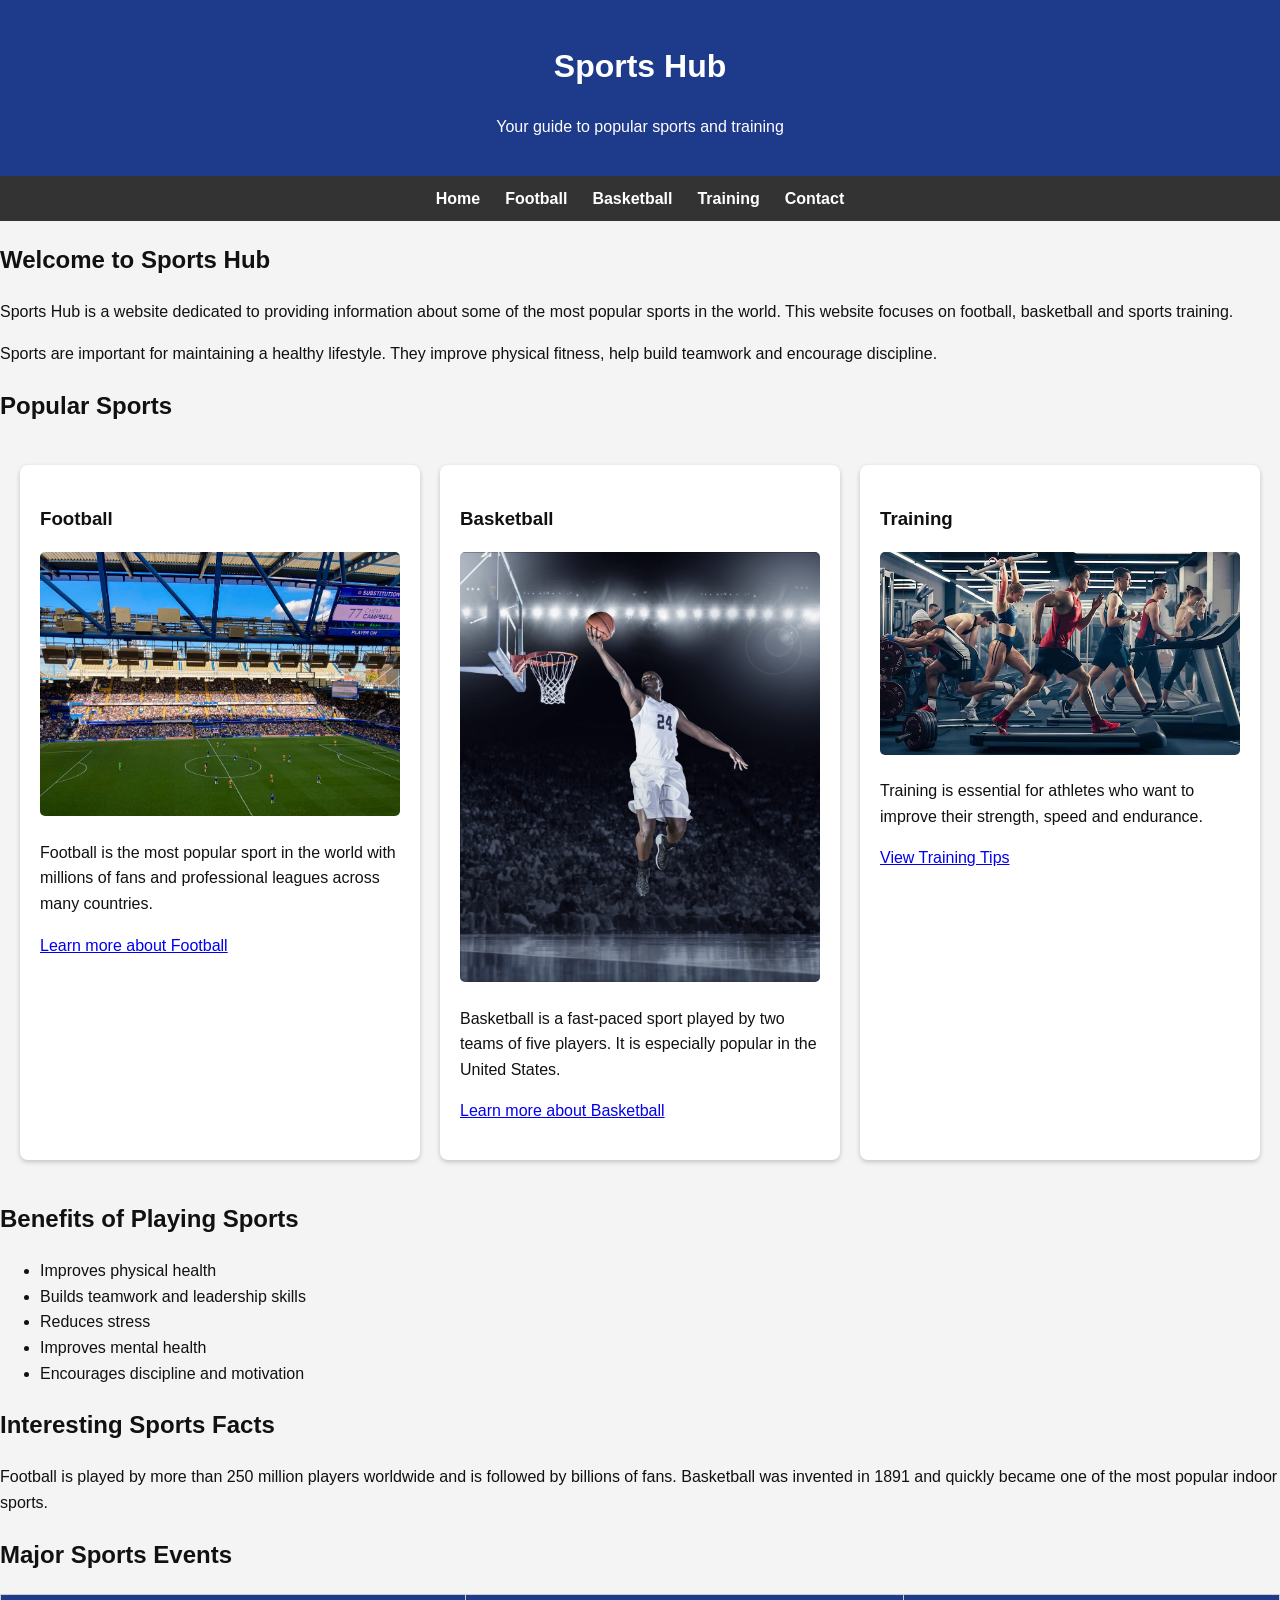
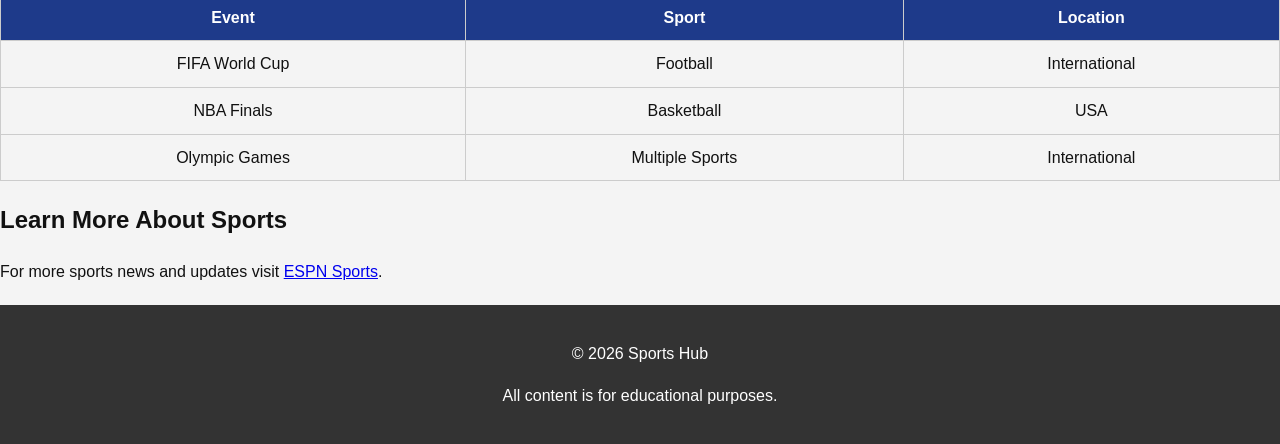
<file: index.html>
<!DOCTYPE html>
<html lang="en">

<head>

<meta charset="UTF-8">
<meta name="viewport" content="width=device-width, initial-scale=1.0">
<meta name="description" content="Sports Hub - Information about football, basketball and sports training">

<title>Sports Hub</title>

<link rel="stylesheet" href="styles.css">

</head>

<body>

<header>

<h1>Sports Hub</h1>
<p>Your guide to popular sports and training</p>

</header>

<nav>

<ul>

<li><a href="index.html">Home</a></li>
<li><a href="football.html">Football</a></li>
<li><a href="basketball.html">Basketball</a></li>
<li><a href="training.html">Training</a></li>
<li><a href="contact.html">Contact</a></li>

</ul>

</nav>

<main>

<section>

<h2>Welcome to Sports Hub</h2>

<p>
Sports Hub is a website dedicated to providing information about some of the most popular sports in the world.
This website focuses on football, basketball and sports training.
</p>

<p>
Sports are important for maintaining a healthy lifestyle. They improve physical fitness,
help build teamwork and encourage discipline.
</p>

</section>

<section>

<h2>Popular Sports</h2>

<div class="sports-grid">

<div class="card">

<h3>Football</h3>

<img src="images/footballstadium.jpeg" alt="Football match in a stadium">

<p>
Football is the most popular sport in the world with millions of fans and professional leagues across many countries.
</p>

<p>
<a href="football.html">Learn more about Football</a>
</p>

</div>

<div class="card">

<h3>Basketball</h3>

<img src="images/basketball-player-scoring.jpeg" alt="Basketball player scoring a basket">

<p>
Basketball is a fast-paced sport played by two teams of five players. It is especially popular in the United States.
</p>

<p>
<a href="basketball.html">Learn more about Basketball</a>
</p>

</div>

<div class="card">

<h3>Training</h3>

<img src="images/athletes-training-gym.jpeg" alt="Athletes training in a gym">

<p>
Training is essential for athletes who want to improve their strength, speed and endurance.
</p>

<p>
<a href="training.html">View Training Tips</a>
</p>

</div>

</div>

</section>

<section>

<h2>Benefits of Playing Sports</h2>

<ul>

<li>Improves physical health</li>
<li>Builds teamwork and leadership skills</li>
<li>Reduces stress</li>
<li>Improves mental health</li>
<li>Encourages discipline and motivation</li>

</ul>

</section>

<section>

<h2>Interesting Sports Facts</h2>

<p>
Football is played by more than 250 million players worldwide and is followed by billions of fans.
Basketball was invented in 1891 and quickly became one of the most popular indoor sports.
</p>

</section>

<section>

<h2>Major Sports Events</h2>

<table>

<thead>

<tr>
<th>Event</th>
<th>Sport</th>
<th>Location</th>
</tr>

</thead>

<tbody>

<tr>
<td>FIFA World Cup</td>
<td>Football</td>
<td>International</td>
</tr>

<tr>
<td>NBA Finals</td>
<td>Basketball</td>
<td>USA</td>
</tr>

<tr>
<td>Olympic Games</td>
<td>Multiple Sports</td>
<td>International</td>
</tr>

</tbody>

</table>

</section>

<section>

<h2>Learn More About Sports</h2>

<p>
For more sports news and updates visit
<a href="https://www.espn.com" target="_blank">ESPN Sports</a>.
</p>

</section>

</main>

<footer>

<p>&copy; 2026 Sports Hub</p>

<p>All content is for educational purposes.</p>

</footer>

</body>

</html>
</file>
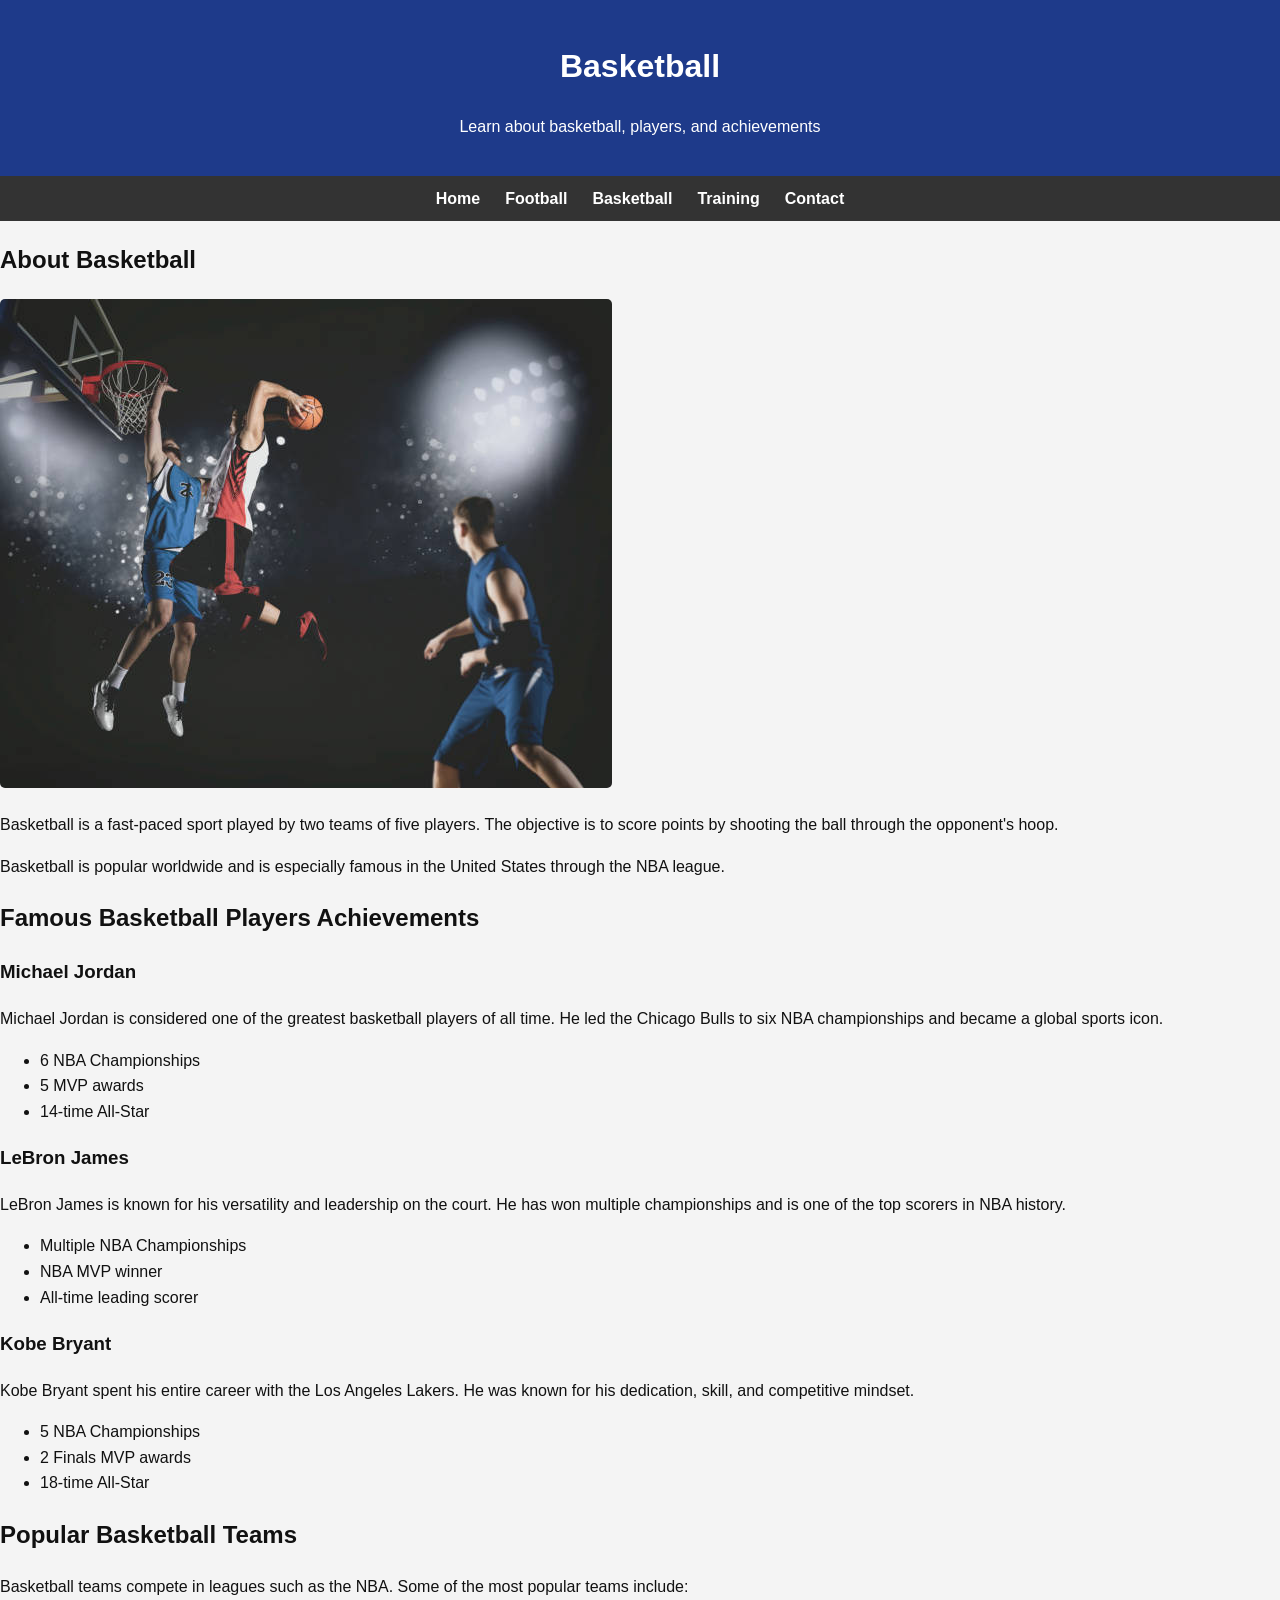
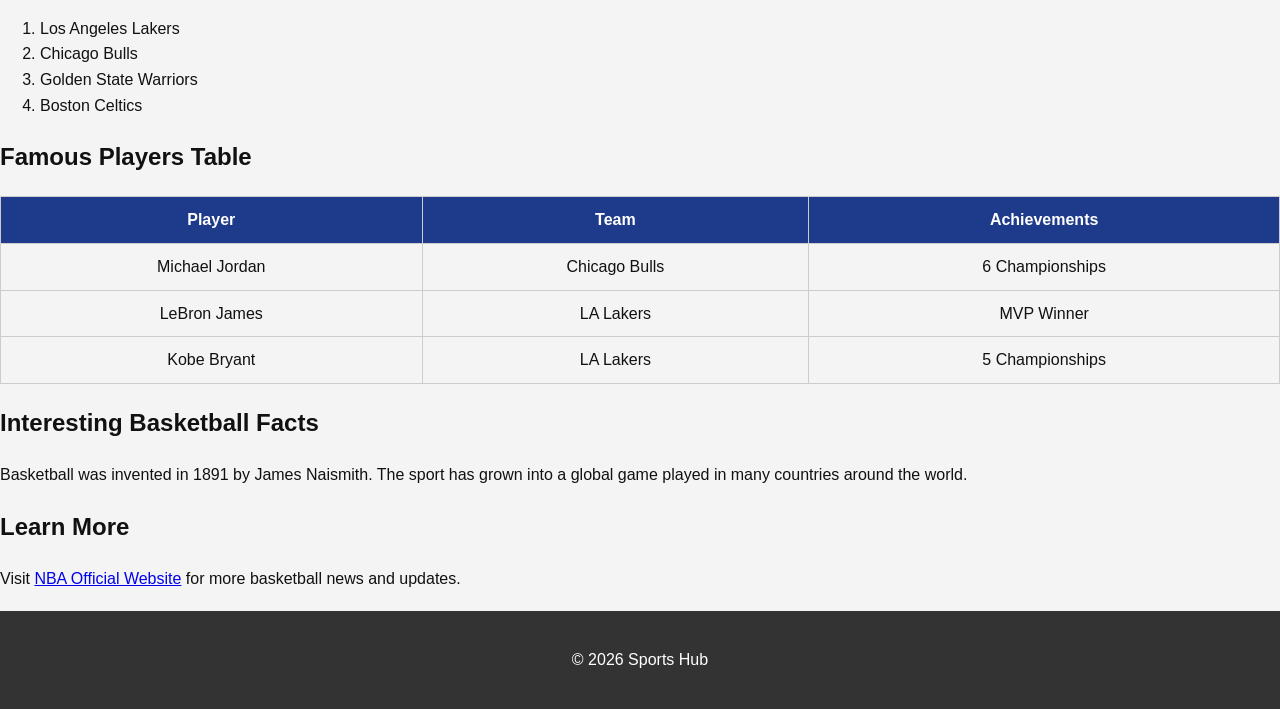
<file: basketball.html>
<!DOCTYPE html>
<html lang="en">

<head>

<meta charset="UTF-8">
<meta name="viewport" content="width=device-width, initial-scale=1.0">
<meta name="description" content="Basketball information and player achievements">

<title>Basketball - Sports Hub</title>

<link rel="stylesheet" href="styles.css">

</head>

<body>

<header>
<h1>Basketball</h1>
<p>Learn about basketball, players, and achievements</p>
</header>

<nav>
<ul>
<li><a href="index.html">Home</a></li>
<li><a href="football.html">Football</a></li>
<li><a href="basketball.html">Basketball</a></li>
<li><a href="training.html">Training</a></li>
<li><a href="contact.html">Contact</a></li>
</ul>
</nav>

<main>

<section>

<h2>About Basketball</h2>

<img src="images/basket ball.jpeg" alt="Basketball player scoring a basket">

<p>
Basketball is a fast-paced sport played by two teams of five players. 
The objective is to score points by shooting the ball through the opponent's hoop.
</p>

<p>
Basketball is popular worldwide and is especially famous in the United States through the NBA league.
</p>

</section>

<section>

<h2>Famous Basketball Players Achievements</h2>

<h3>Michael Jordan</h3>
<p>
Michael Jordan is considered one of the greatest basketball players of all time. 
He led the Chicago Bulls to six NBA championships and became a global sports icon.
</p>

<ul>
<li>6 NBA Championships</li>
<li>5 MVP awards</li>
<li>14-time All-Star</li>
</ul>

<h3>LeBron James</h3>
<p>
LeBron James is known for his versatility and leadership on the court. 
He has won multiple championships and is one of the top scorers in NBA history.
</p>

<ul>
<li>Multiple NBA Championships</li>
<li>NBA MVP winner</li>
<li>All-time leading scorer</li>
</ul>

<h3>Kobe Bryant</h3>
<p>
Kobe Bryant spent his entire career with the Los Angeles Lakers. 
He was known for his dedication, skill, and competitive mindset.
</p>

<ul>
<li>5 NBA Championships</li>
<li>2 Finals MVP awards</li>
<li>18-time All-Star</li>
</ul>

</section>

<section>

<h2>Popular Basketball Teams</h2>

<p>
Basketball teams compete in leagues such as the NBA. Some of the most popular teams include:
</p>

<ol>
<li>Los Angeles Lakers</li>
<li>Chicago Bulls</li>
<li>Golden State Warriors</li>
<li>Boston Celtics</li>
</ol>

</section>

<section>

<h2>Famous Players Table</h2>

<table>

<thead>
<tr>
<th>Player</th>
<th>Team</th>
<th>Achievements</th>
</tr>
</thead>

<tbody>

<tr>
<td>Michael Jordan</td>
<td>Chicago Bulls</td>
<td>6 Championships</td>
</tr>

<tr>
<td>LeBron James</td>
<td>LA Lakers</td>
<td>MVP Winner</td>
</tr>

<tr>
<td>Kobe Bryant</td>
<td>LA Lakers</td>
<td>5 Championships</td>
</tr>

</tbody>

</table>

</section>

<section>

<h2>Interesting Basketball Facts</h2>

<p>
Basketball was invented in 1891 by James Naismith. 
The sport has grown into a global game played in many countries around the world.
</p>

</section>

<section>

<h2>Learn More</h2>

<p>
Visit 
<a href="https://www.nba.com" target="_blank">NBA Official Website</a> 
for more basketball news and updates.
</p>

</section>

</main>

<footer>

<p>&copy; 2026 Sports Hub</p>

</footer>

</body>

</html>
</file>
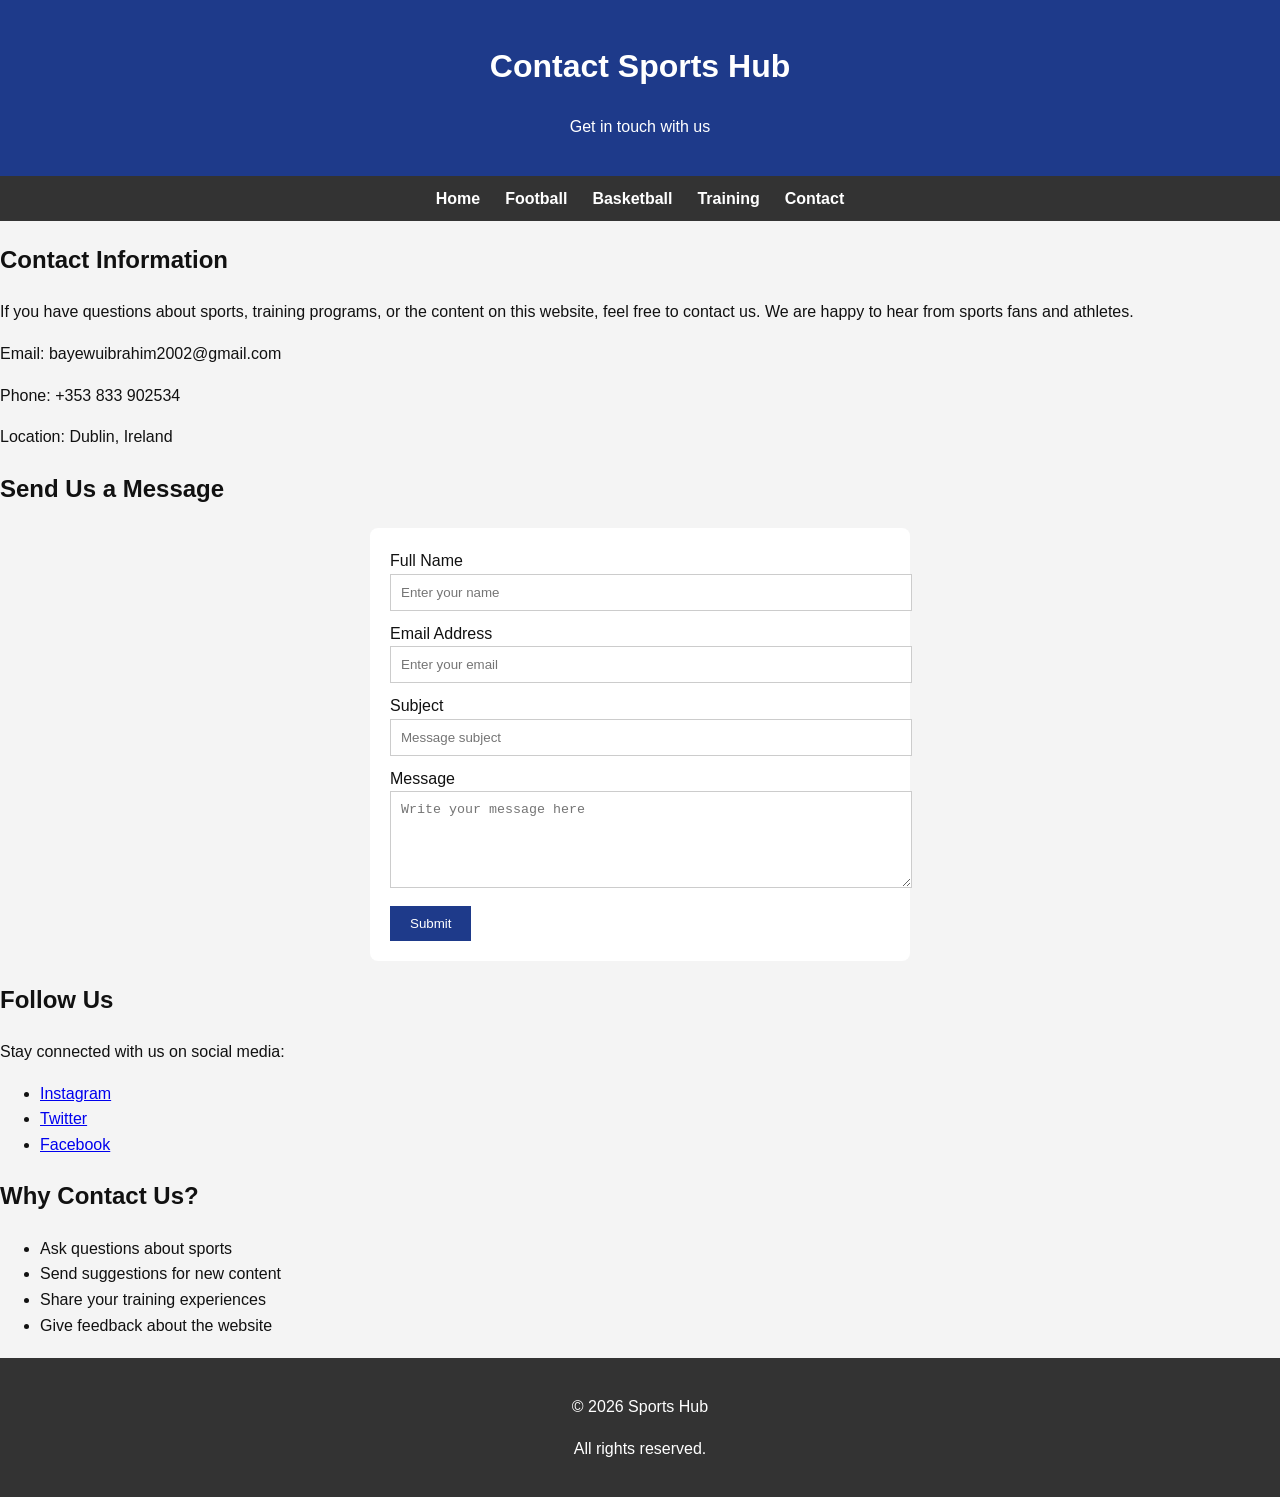
<file: contact.html>
<!DOCTYPE html>
<html lang="en">

<head>

<meta charset="UTF-8">
<meta name="viewport" content="width=device-width, initial-scale=1.0">
<meta name="description" content="Contact Sports Hub">

<title>Contact - Sports Hub</title>

<link rel="stylesheet" href="styles.css">

</head>

<body>

<header>

<h1>Contact Sports Hub</h1>
<p>Get in touch with us</p>

</header>

<nav>

<ul>

<li><a href="index.html">Home</a></li>
<li><a href="football.html">Football</a></li>
<li><a href="basketball.html">Basketball</a></li>
<li><a href="training.html">Training</a></li>
<li><a href="contact.html">Contact</a></li>

</ul>

</nav>

<main>

<section>

<h2>Contact Information</h2>

<p>
If you have questions about sports, training programs, or the content on this website, feel free to contact us.
We are happy to hear from sports fans and athletes.
</p>

<p>
Email: bayewuibrahim2002@gmail.com
</p>

<p>
Phone: +353 833 902534
</p>

<p>
Location: Dublin, Ireland
</p>

</section>

<section>

<h2>Send Us a Message</h2>

<form>

<label for="name">Full Name</label>
<input type="text" id="name" name="name" placeholder="Enter your name" required>

<label for="email">Email Address</label>
<input type="email" id="email" name="email" placeholder="Enter your email" required>

<label for="subject">Subject</label>
<input type="text" id="subject" name="subject" placeholder="Message subject">

<label for="message">Message</label>
<textarea id="message" name="message" rows="5" placeholder="Write your message here"></textarea>

<button type="submit">Submit</button>

</form>

</section>

<section>

<h2>Follow Us</h2>

<p>Stay connected with us on social media:</p>

<ul>

<li><a href="https://www.instagram.com" target="_blank">Instagram</a></li>
<li><a href="https://www.twitter.com" target="_blank">Twitter</a></li>
<li><a href="https://www.facebook.com" target="_blank">Facebook</a></li>

</ul>

</section>

<section>

<h2>Why Contact Us?</h2>

<ul>

<li>Ask questions about sports</li>
<li>Send suggestions for new content</li>
<li>Share your training experiences</li>
<li>Give feedback about the website</li>

</ul>

</section>

</main>

<footer>

<p>&copy; 2026 Sports Hub</p>

<p>All rights reserved.</p>

</footer>

</body>

</html>
</file>
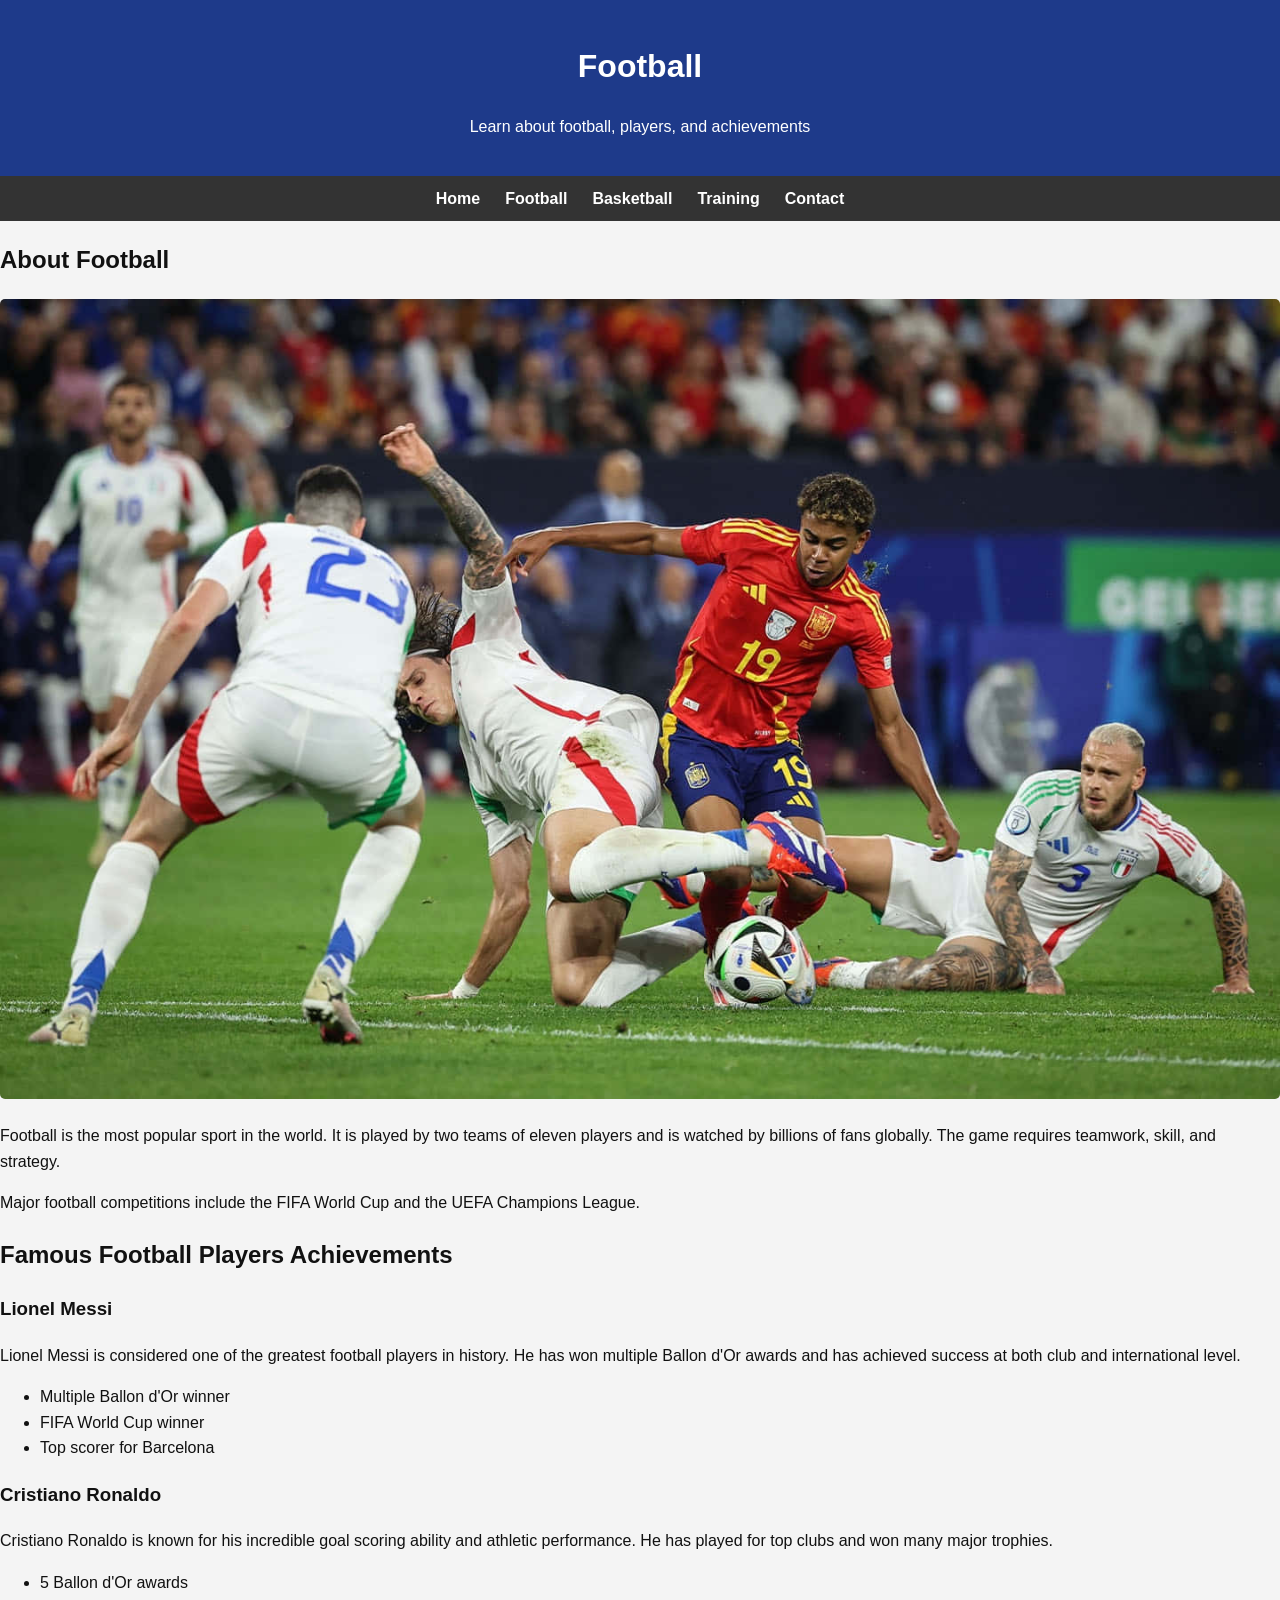
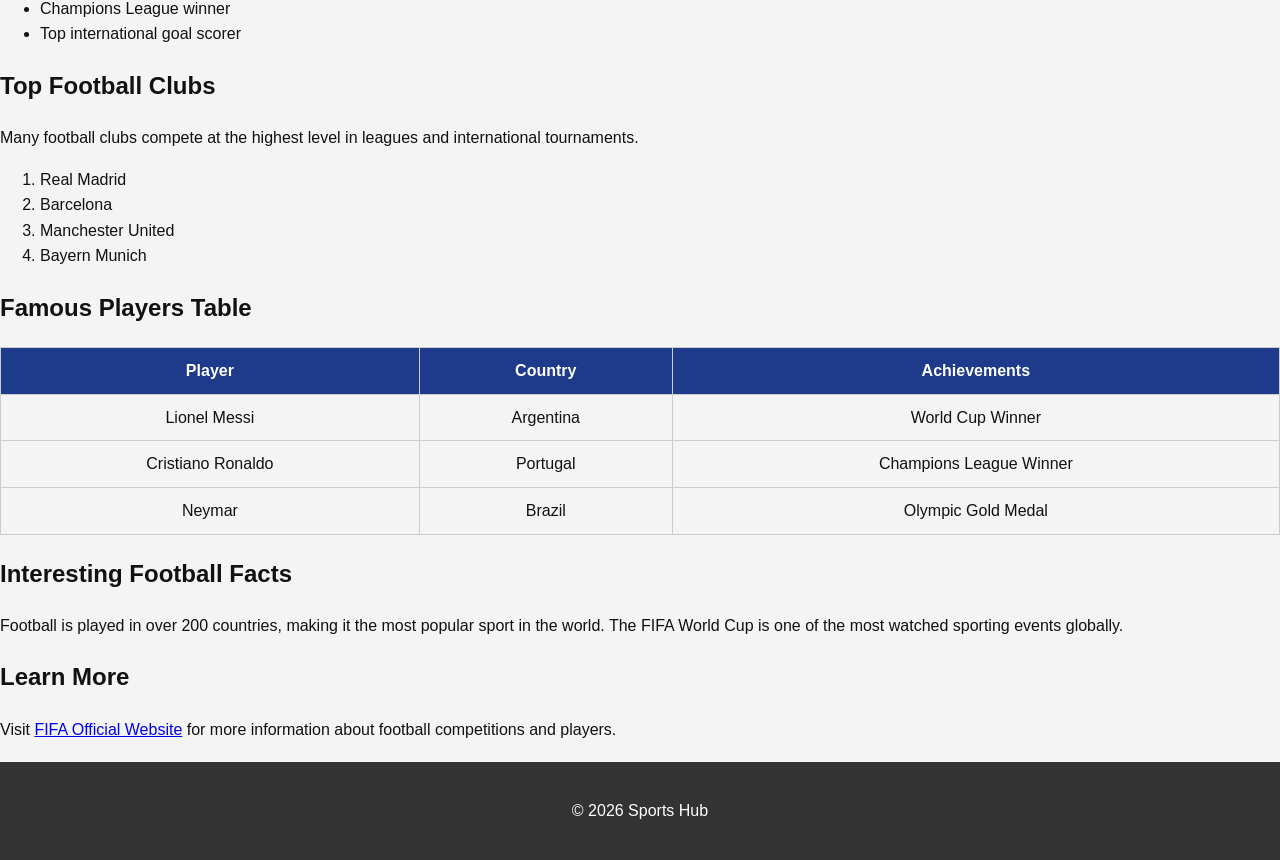
<file: football.html>
<!DOCTYPE html>
<html lang="en">

<head>

<meta charset="UTF-8">
<meta name="viewport" content="width=device-width, initial-scale=1.0">
<meta name="description" content="Football information and player achievements">

<title>Football - Sports Hub</title>

<link rel="stylesheet" href="styles.css">

</head>

<body>

<header>
<h1>Football</h1>
<p>Learn about football, players, and achievements</p>
</header>

<nav>
<ul>
<li><a href="index.html">Home</a></li>
<li><a href="football.html">Football</a></li>
<li><a href="basketball.html">Basketball</a></li>
<li><a href="training.html">Training</a></li>
<li><a href="contact.html">Contact</a></li>
</ul>
</nav>

<main>

<section>

<h2>About Football</h2>

<img src="images/intense-football-match.jpeg" alt="Football match being played">

<p>
Football is the most popular sport in the world. It is played by two teams of eleven players 
and is watched by billions of fans globally. The game requires teamwork, skill, and strategy.
</p>

<p>
Major football competitions include the FIFA World Cup and the UEFA Champions League.
</p>

</section>

<section>

<h2>Famous Football Players Achievements</h2>

<h3>Lionel Messi</h3>
<p>
Lionel Messi is considered one of the greatest football players in history. 
He has won multiple Ballon d'Or awards and has achieved success at both club and international level.
</p>

<ul>
<li>Multiple Ballon d'Or winner</li>
<li>FIFA World Cup winner</li>
<li>Top scorer for Barcelona</li>
</ul>

<h3>Cristiano Ronaldo</h3>
<p>
Cristiano Ronaldo is known for his incredible goal scoring ability and athletic performance. 
He has played for top clubs and won many major trophies.
</p>

<ul>
<li>5 Ballon d'Or awards</li>
<li>Champions League winner</li>
<li>Top international goal scorer</li>
</ul>

</section>

<section>

<h2>Top Football Clubs</h2>

<p>
Many football clubs compete at the highest level in leagues and international tournaments.
</p>

<ol>
<li>Real Madrid</li>
<li>Barcelona</li>
<li>Manchester United</li>
<li>Bayern Munich</li>
</ol>

</section>

<section>

<h2>Famous Players Table</h2>

<table>

<thead>
<tr>
<th>Player</th>
<th>Country</th>
<th>Achievements</th>
</tr>
</thead>

<tbody>

<tr>
<td>Lionel Messi</td>
<td>Argentina</td>
<td>World Cup Winner</td>
</tr>

<tr>
<td>Cristiano Ronaldo</td>
<td>Portugal</td>
<td>Champions League Winner</td>
</tr>

<tr>
<td>Neymar</td>
<td>Brazil</td>
<td>Olympic Gold Medal</td>
</tr>

</tbody>

</table>

</section>

<section>

<h2>Interesting Football Facts</h2>

<p>
Football is played in over 200 countries, making it the most popular sport in the world. 
The FIFA World Cup is one of the most watched sporting events globally.
</p>

</section>

<section>

<h2>Learn More</h2>

<p>
Visit 
<a href="https://www.fifa.com" target="_blank">FIFA Official Website</a> 
for more information about football competitions and players.
</p>

</section>

</main>

<footer>

<p>&copy; 2026 Sports Hub</p>

</footer>

</body>

</html>
</file>
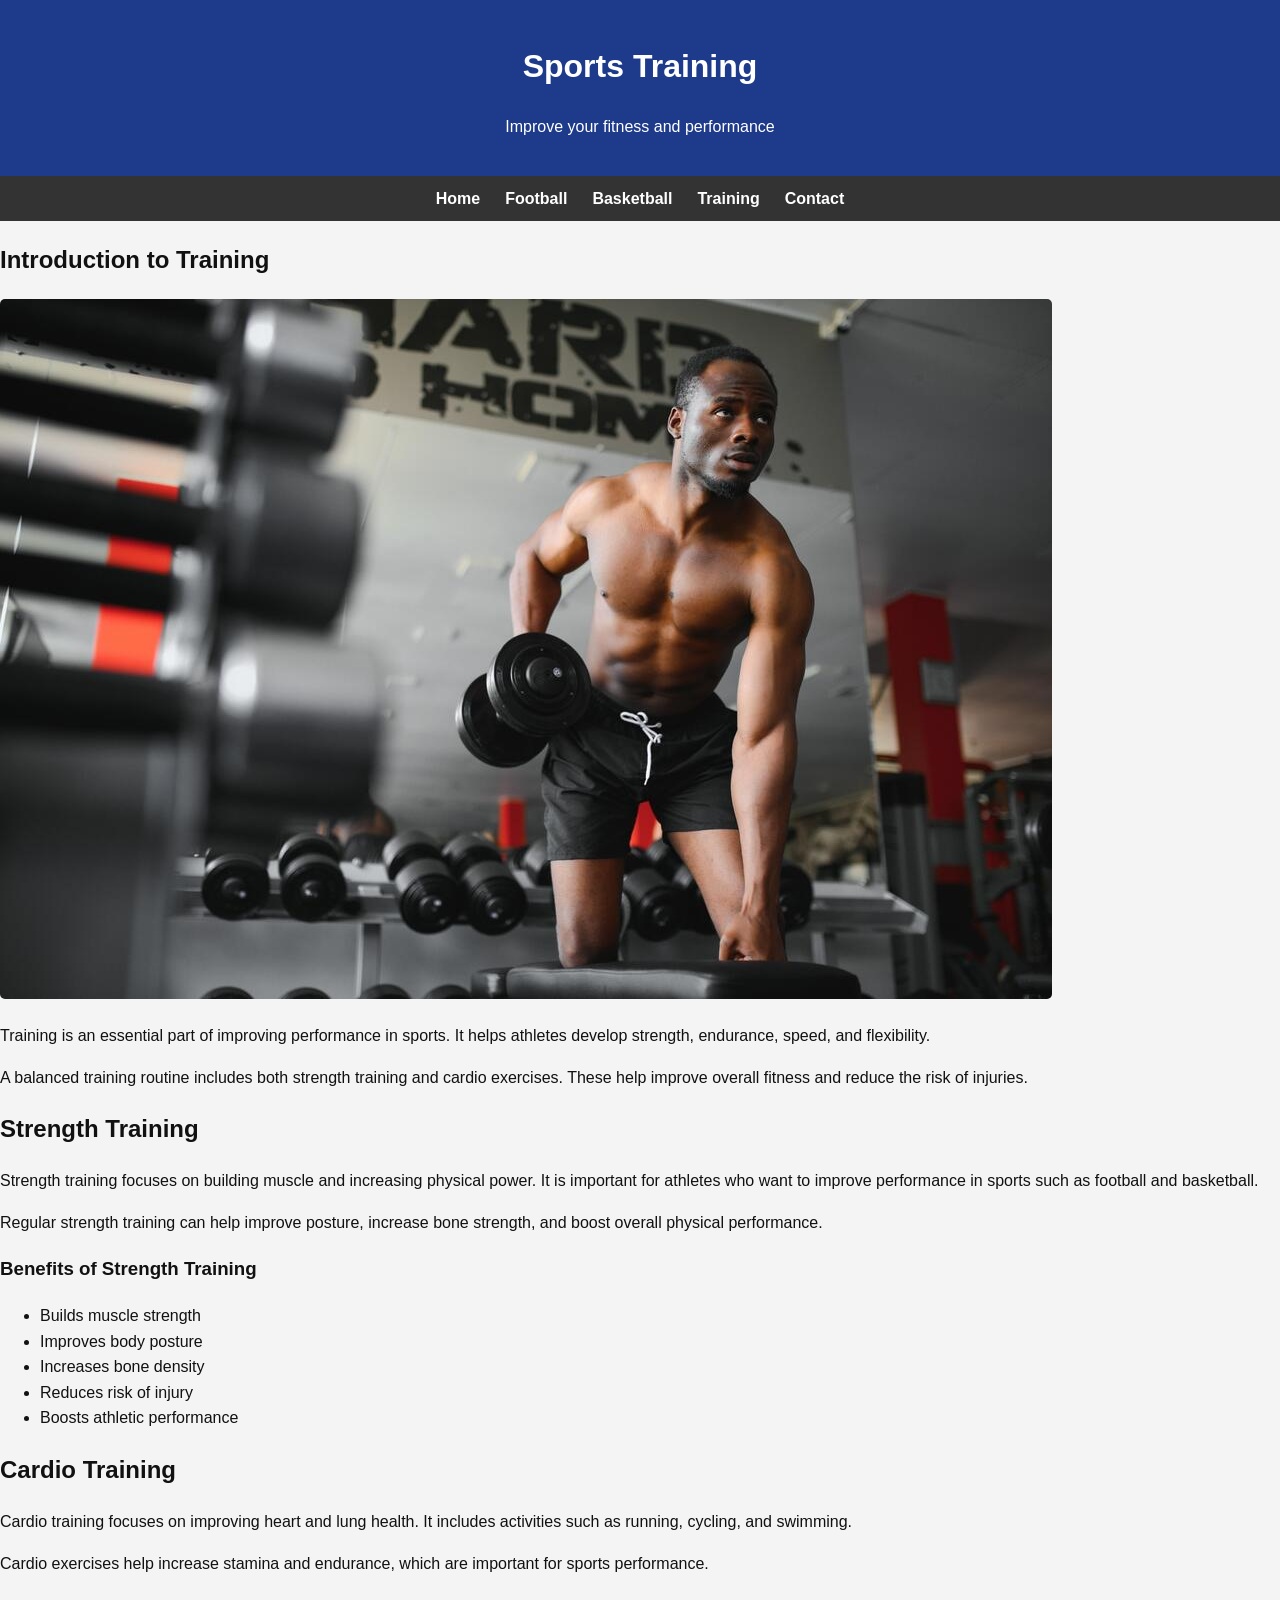
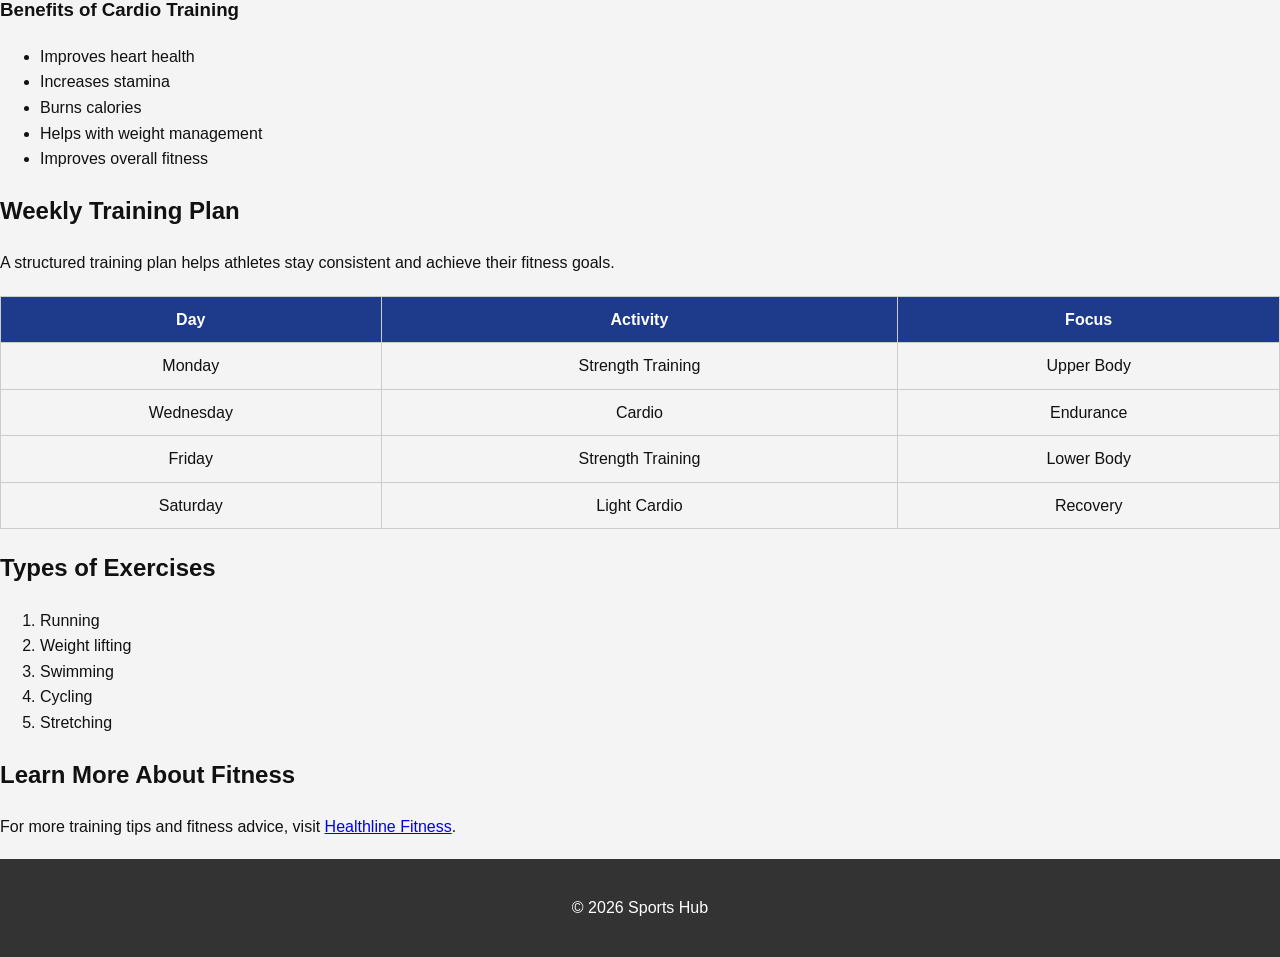
<file: training.html>
<!DOCTYPE html>
<html lang="en">

<head>

<meta charset="UTF-8">
<meta name="viewport" content="width=device-width, initial-scale=1.0">
<meta name="description" content="Sports training, strength training and cardio exercises">

<title>Training - Sports Hub</title>

<link rel="stylesheet" href="styles.css">

</head>

<body>

<header>
<h1>Sports Training</h1>
<p>Improve your fitness and performance</p>
</header>

<nav>
<ul>
<li><a href="index.html">Home</a></li>
<li><a href="football.html">Football</a></li>
<li><a href="basketball.html">Basketball</a></li>
<li><a href="training.html">Training</a></li>
<li><a href="contact.html">Contact</a></li>
</ul>
</nav>

<main>

<section>

<h2>Introduction to Training</h2>

<img src="images/young-athletic.jpeg" alt="Athletes training in a gym">

<p>
Training is an essential part of improving performance in sports. 
It helps athletes develop strength, endurance, speed, and flexibility.
</p>

<p>
A balanced training routine includes both strength training and cardio exercises. 
These help improve overall fitness and reduce the risk of injuries.
</p>

</section>

<section>

<h2>Strength Training</h2>

<p>
Strength training focuses on building muscle and increasing physical power. 
It is important for athletes who want to improve performance in sports such as football and basketball.
</p>

<p>
Regular strength training can help improve posture, increase bone strength, 
and boost overall physical performance.
</p>

<h3>Benefits of Strength Training</h3>

<ul>
<li>Builds muscle strength</li>
<li>Improves body posture</li>
<li>Increases bone density</li>
<li>Reduces risk of injury</li>
<li>Boosts athletic performance</li>
</ul>

</section>

<section>

<h2>Cardio Training</h2>

<p>
Cardio training focuses on improving heart and lung health. 
It includes activities such as running, cycling, and swimming.
</p>

<p>
Cardio exercises help increase stamina and endurance, which are important for sports performance.
</p>

<h3>Benefits of Cardio Training</h3>

<ul>
<li>Improves heart health</li>
<li>Increases stamina</li>
<li>Burns calories</li>
<li>Helps with weight management</li>
<li>Improves overall fitness</li>
</ul>

</section>

<section>

<h2>Weekly Training Plan</h2>

<p>
A structured training plan helps athletes stay consistent and achieve their fitness goals.
</p>

<table>

<thead>
<tr>
<th>Day</th>
<th>Activity</th>
<th>Focus</th>
</tr>
</thead>

<tbody>

<tr>
<td>Monday</td>
<td>Strength Training</td>
<td>Upper Body</td>
</tr>

<tr>
<td>Wednesday</td>
<td>Cardio</td>
<td>Endurance</td>
</tr>

<tr>
<td>Friday</td>
<td>Strength Training</td>
<td>Lower Body</td>
</tr>

<tr>
<td>Saturday</td>
<td>Light Cardio</td>
<td>Recovery</td>
</tr>

</tbody>

</table>

</section>

<section>

<h2>Types of Exercises</h2>

<ol>
<li>Running</li>
<li>Weight lifting</li>
<li>Swimming</li>
<li>Cycling</li>
<li>Stretching</li>
</ol>

</section>

<section>

<h2>Learn More About Fitness</h2>

<p>
For more training tips and fitness advice, visit 
<a href="https://www.healthline.com" target="_blank">Healthline Fitness</a>.
</p>

</section>

</main>

<footer>

<p>&copy; 2026 Sports Hub</p>

</footer>

</body>

</html>
</file>
<file: styles.css>
/* =========================
   ROOT VARIABLES
   ========================= */

:root {
  --primary: #1E3A8A;
  --accent: orange;
  --bg: #f4f4f4;
  --text: #111;
  --white: #ffffff;
  --dark: #333;
}

/* =========================
   GENERAL PAGE STYLE
   ========================= */

body {
  font-family: Arial, sans-serif;
  margin: 0;
  background: var(--bg);
  line-height: 1.6;
  color: var(--text);
}

/* =========================
   HEADER
   ========================= */

header {
  background: var(--primary);
  color: var(--white);
  padding: 20px;
  text-align: center;
}

/* =========================
   FLEXBOX NAVIGATION
   ========================= */

nav ul {
  display: flex;
  justify-content: center;
  gap: 25px;
  list-style: none;
  padding: 10px;
  background: var(--dark);
  margin: 0;
  flex-wrap: wrap;
}

nav ul li a {
  color: var(--white);
  text-decoration: none;
  font-weight: bold;
  transition: color 0.3s ease;
}

nav ul li a:hover {
  color: var(--accent);
}

/* =========================
   GRID LAYOUT (HOME PAGE)
   ========================= */

.sports-grid {
  display: grid;
  grid-template-columns: repeat(3, 1fr);
  gap: 20px;
  padding: 20px;
}

/* =========================
   FLEXBOX (SECOND USAGE)
   Card layout improvement
   ========================= */

.card {
  background: var(--white);
  padding: 20px;
  border-radius: 8px;
  box-shadow: 0 2px 5px rgba(0,0,0,0.2);

  /* required interaction improvement */
  transition: transform 0.3s ease, box-shadow 0.3s ease;
}

.card:hover {
  transform: scale(1.03);
  box-shadow: 0 4px 10px rgba(0,0,0,0.3);
}

/* =========================
   IMAGES
   ========================= */

img {
  max-width: 100%;
  border-radius: 5px;
}

/* =========================
   TABLES
   ========================= */

table {
  width: 100%;
  border-collapse: collapse;
  margin-top: 20px;
}

th, td {
  border: 1px solid #ccc;
  padding: 10px;
  text-align: center;
}

th {
  background: var(--primary);
  color: var(--white);
}

/* =========================
   FORM
   ========================= */

form {
  background: var(--white);
  padding: 20px;
  max-width: 500px;
  margin: auto;
  border-radius: 8px;
}

input, textarea {
  width: 100%;
  padding: 10px;
  margin-bottom: 10px;
  border: 1px solid #ccc;
}

button {
  background: var(--primary);
  color: var(--white);
  border: none;
  padding: 10px 20px;
  cursor: pointer;
  transition: background 0.3s ease;
}

button:hover {
  background: #0f2a66;
}

/* =========================
   FOOTER
   ========================= */

footer {
  text-align: center;
  padding: 20px;
  background: var(--dark);
  color: var(--white);
  margin-top: 20px;
}

/* =========================
   RESPONSIVE DESIGN
   ========================= */

@media (max-width: 768px) {

  nav ul {
    flex-direction: column;
    align-items: center;
  }

  .sports-grid {
    grid-template-columns: 1fr;
  }
}
</file>
